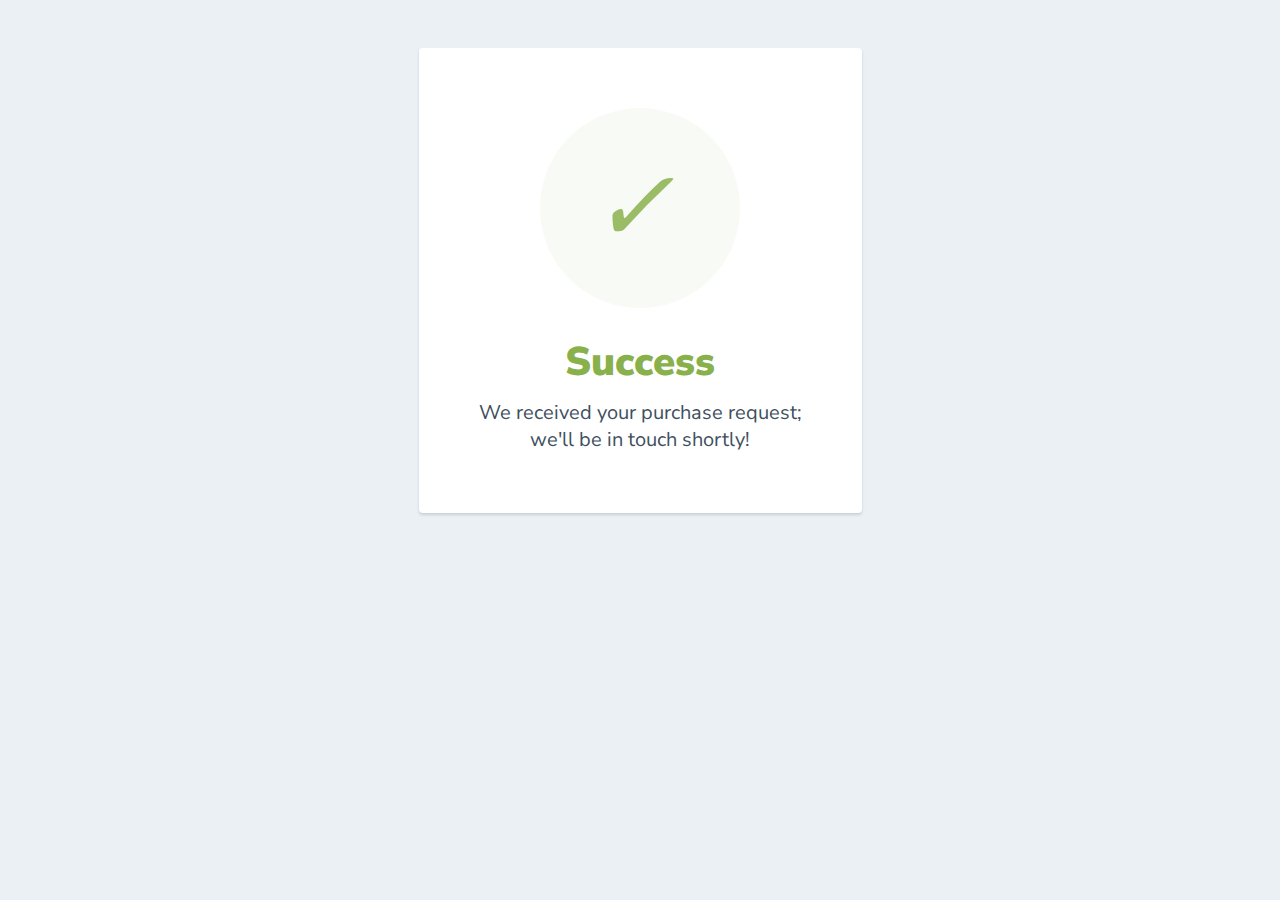
<file: templates/success.html>
<html>

<head>
    <link href="https://fonts.googleapis.com/css?family=Nunito+Sans:400,400i,700,900&display=swap" rel="stylesheet">
</head>
<style>
    body {
        text-align: center;
        padding: 40px 0;
        background: #EBF0F5;
    }

    h1 {
        color: #88B04B;
        font-family: "Nunito Sans", "Helvetica Neue", sans-serif;
        font-weight: 900;
        font-size: 40px;
        margin-bottom: 10px;
    }

    p {
        color: #404F5E;
        font-family: "Nunito Sans", "Helvetica Neue", sans-serif;
        font-size: 20px;
        margin: 0;
    }

    i {
        color: #9ABC66;
        font-size: 100px;
        line-height: 200px;
        margin-left: -15px;
    }

    .card {
        background: white;
        padding: 60px;
        border-radius: 4px;
        box-shadow: 0 2px 3px #C8D0D8;
        display: inline-block;
        margin: 0 auto;
    }
</style>

<body>
    <div class="card">
        <div style="border-radius:200px; height:200px; width:200px; background: #F8FAF5; margin:0 auto;">
            <i class="checkmark">✓</i>
        </div>
        <h1>Success</h1>
        <p>We received your purchase request;<br /> we'll be in touch shortly!</p>
    </div>
</body>

</html>
</file>
